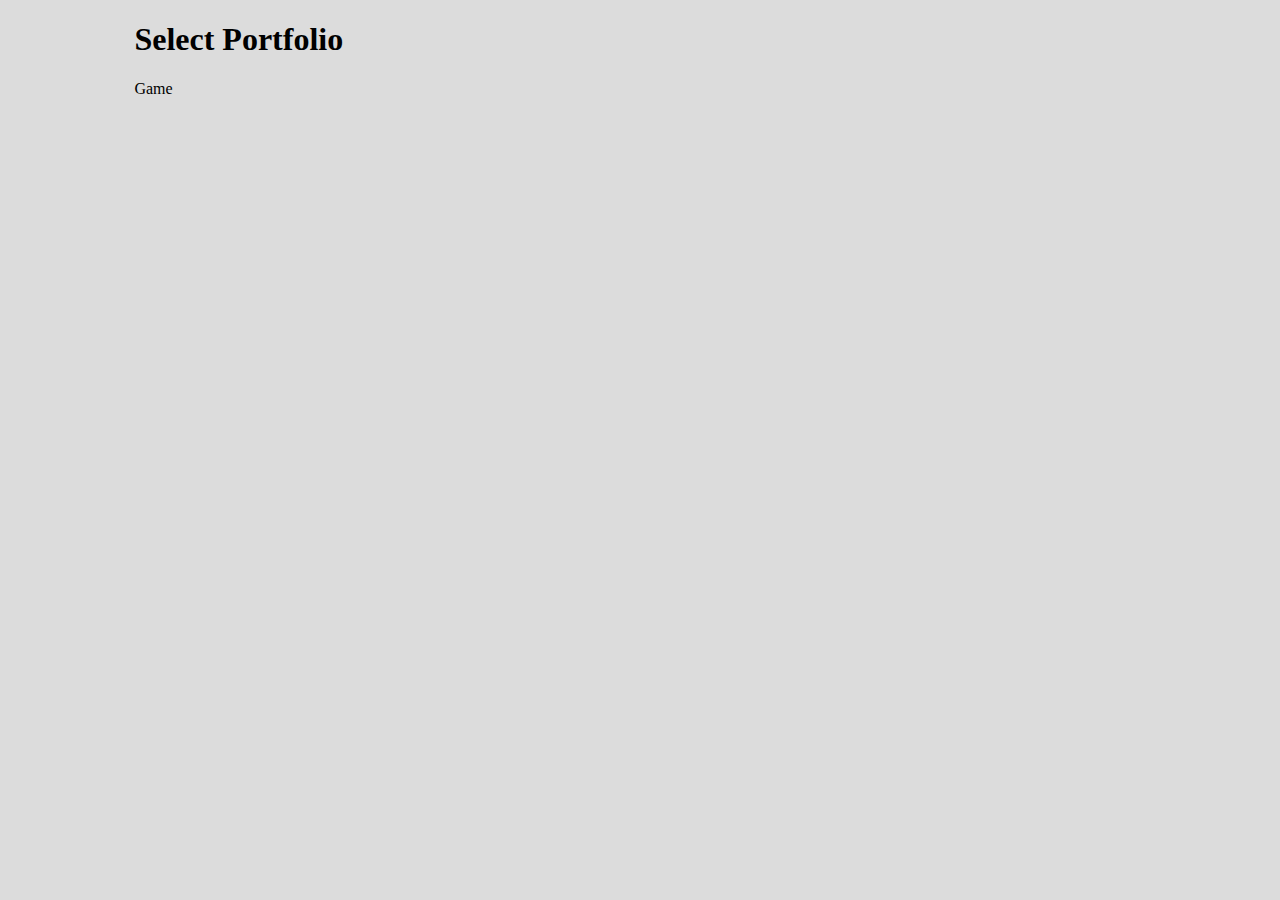
<file: index.html>
<!DOCTYPE html>
<html lang="en">
<head>
    <meta charset="UTF-8">
    <meta name="viewport" content="width=device-width, initial-scale=1.0">
    <link href="indexStyleSheet.css" rel="stylesheet" type="text/css" >
    <title>Title</title>
</head>
    <body>
        <div class="centerContent">
            <h1>Select Portfolio</h1>
        </div>
        <div class="centerContent">
                <div>
                    <a href="gamePortfolio.html">
                        <div class="circle"> 
                        <div class="circleBorder"></div>
                    </div>
                    </a>
                    <p>Game</p>
                </div>
                <!-- <div>
                    <div class="circle"> 
                         <div class="circleBorder"></div>
                    </div>
                    <p>Other</p>
                </div> -->
        </div>
    </body>
</html>
</file>
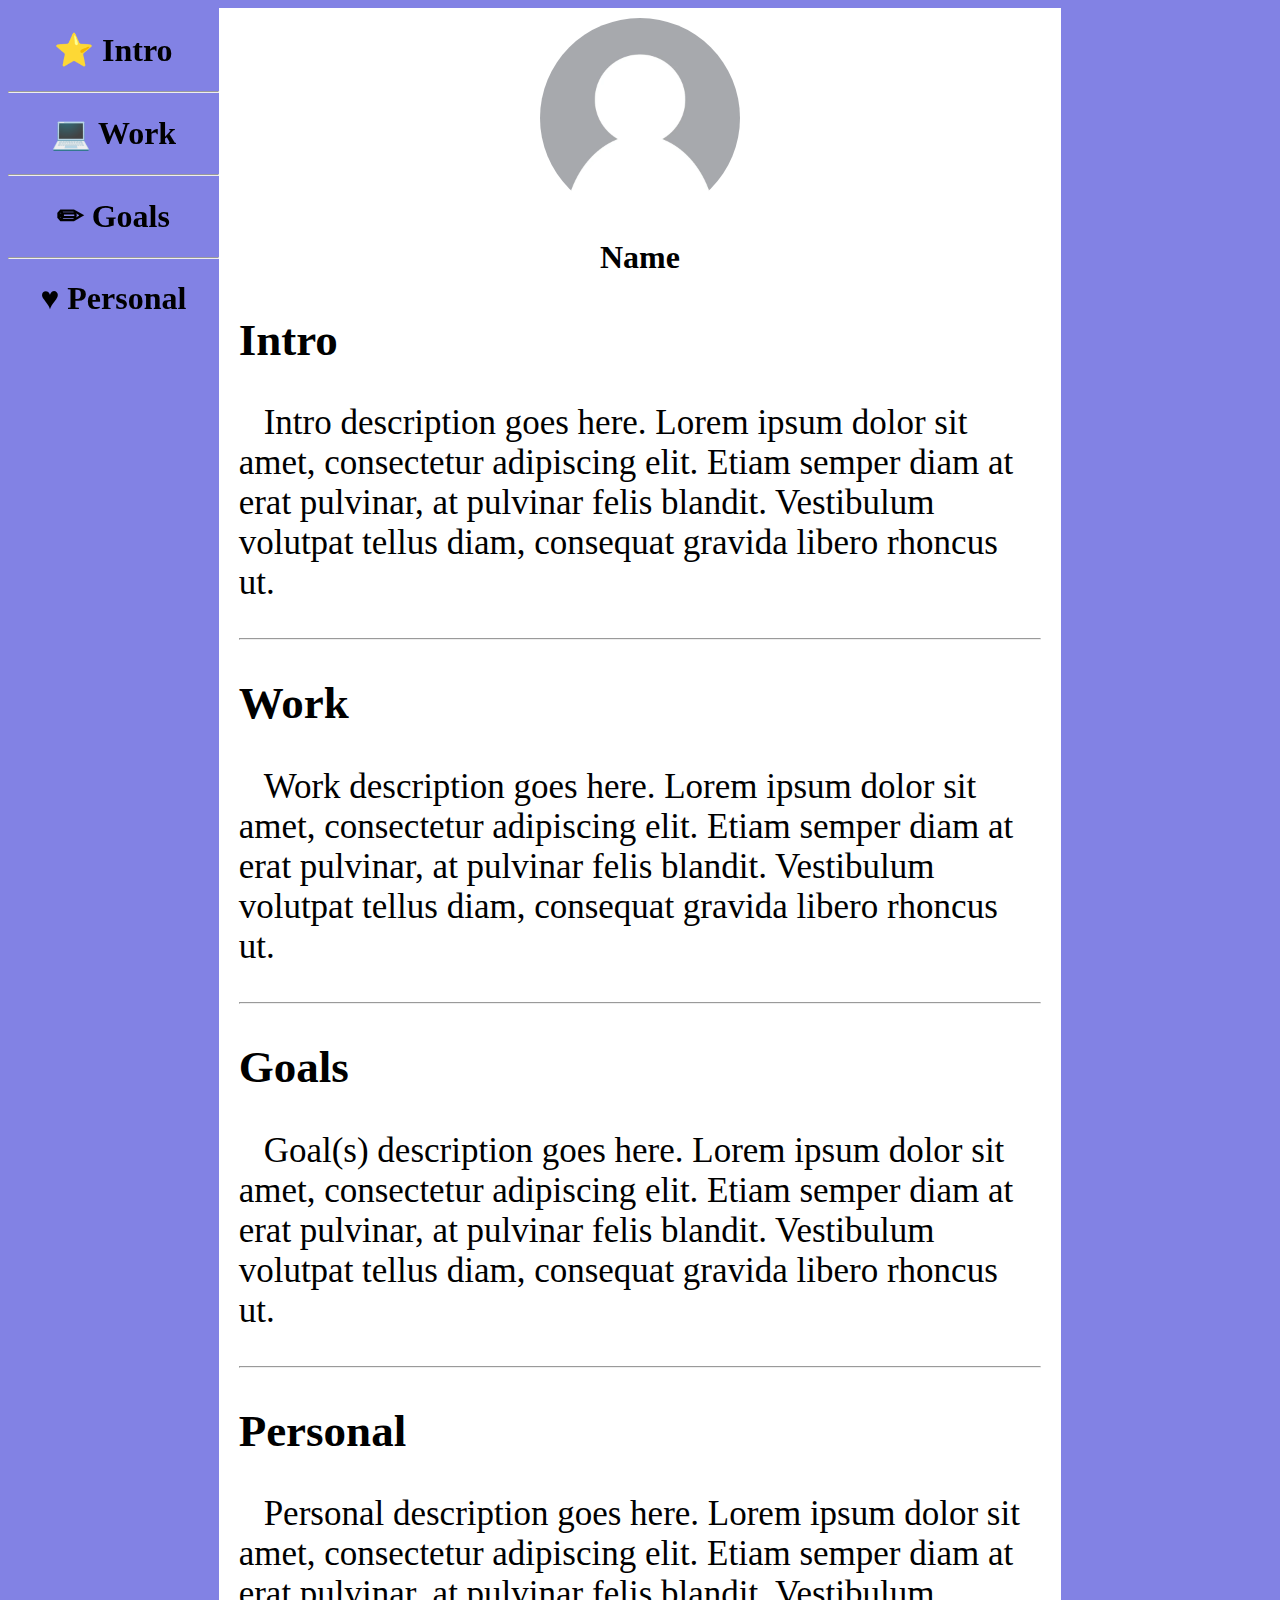
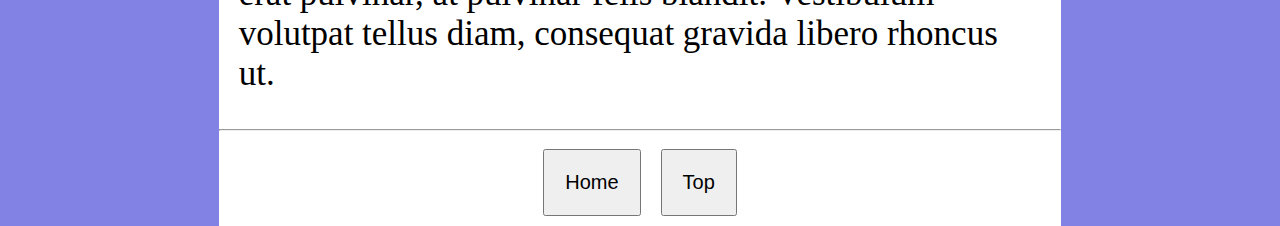
<file: About.html>
<!DOCTYPE html>
<html lang="en">
    <head>
        <meta charset="UTF-8">
        <meta name="viewport" content="width=device-width, initial-scale=1.0">
        <link href="styleBase.css" rel="stylesheet" type="text/css">
        <link href="aboutStyle.css" rel="stylesheet" type="text/css">
        <title>Title</title>
    </head>
    <body>
        <div class="gridContainer">
            <div class="column positionSticky">
                
                <h1><a href="#intro">⭐ Intro</a></h1>
                <hr>
                <h1><a href="#work">💻 Work</a></h1>
                <hr>
                <h1><a href="#goals">✏ Goals</a></h1>
                <hr>
                <h1><a href="#personal">♥ Personal</a></h1>
            </div>
            
            <div class="column containerBackground top">
                <img class="centered-image" src="images/Temp/BlankProfilePic.jpeg" alt="A description of image">
                
                <h1>Name</h1>

                <div class="gap">
                    <h2 id="intro">Intro</h2>
                <p>Intro description goes here. Lorem ipsum dolor sit amet, consectetur adipiscing elit. Etiam semper diam at erat pulvinar, at pulvinar felis blandit. Vestibulum volutpat tellus diam, consequat gravida libero rhoncus ut.</p>

                <hr>

                <h2 id="work">Work</h2>
                <p>Work description goes here. Lorem ipsum dolor sit amet, consectetur adipiscing elit. Etiam semper diam at erat pulvinar, at pulvinar felis blandit. Vestibulum volutpat tellus diam, consequat gravida libero rhoncus ut.</p>

                <hr>

                <h2 id="goals">Goals</h2>
                <p>Goal(s) description goes here. Lorem ipsum dolor sit amet, consectetur adipiscing elit. Etiam semper diam at erat pulvinar, at pulvinar felis blandit. Vestibulum volutpat tellus diam, consequat gravida libero rhoncus ut.</p>

                <hr>

                <h2 id="personal">Personal</h2>
                <p>Personal description goes here. Lorem ipsum dolor sit amet, consectetur adipiscing elit. Etiam semper diam at erat pulvinar, at pulvinar felis blandit. Vestibulum volutpat tellus diam, consequat gravida libero rhoncus ut.</p>
                </div>
                
                <hr>

                <div class="flexCenterContainer">
                    <button> 
                        <a href="gamePortfolio.html" >Home</a>
                    </button>
                    <button> 
                        <a href="#top" >Top</a>
                    </button>
                </div>
                
               
            </div>
            
            <div class="column">
                <!-- Empty -->
            </div>

        </div>

       
       
    </body>
</html>
</file>
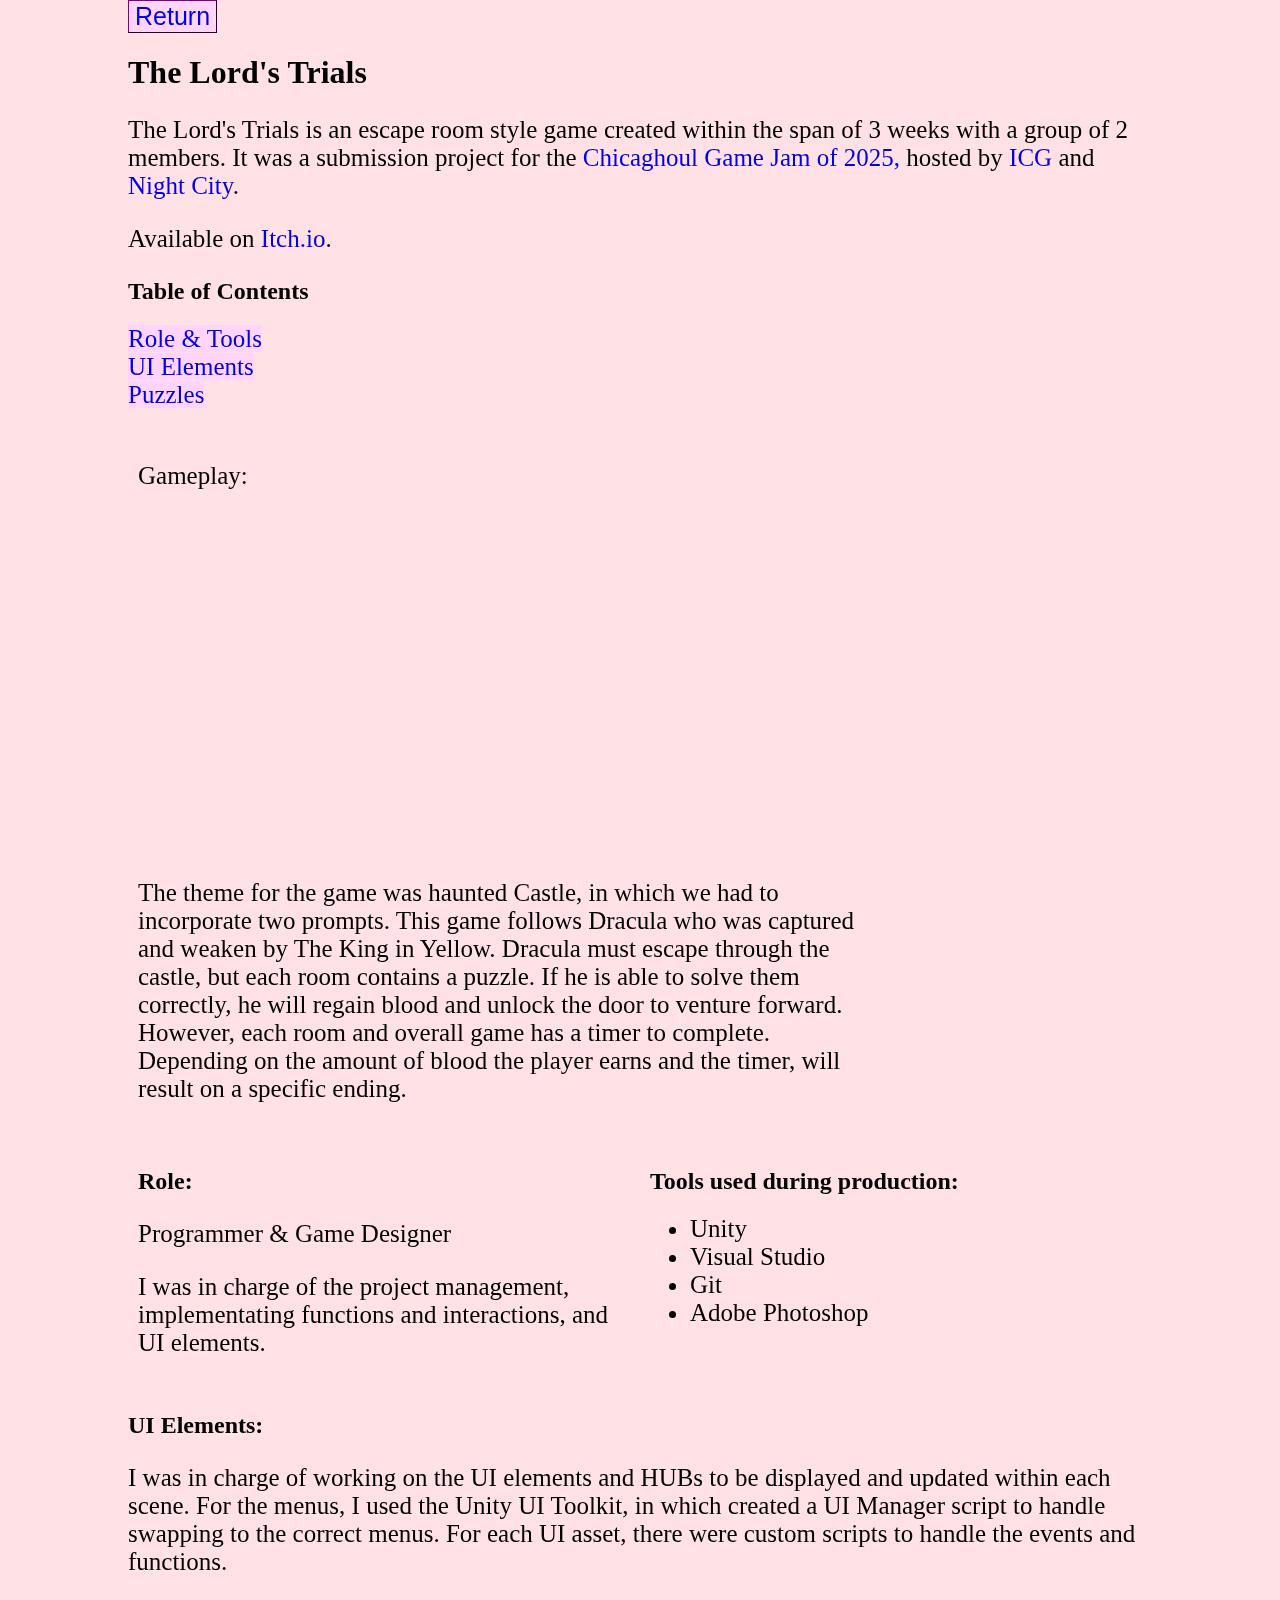
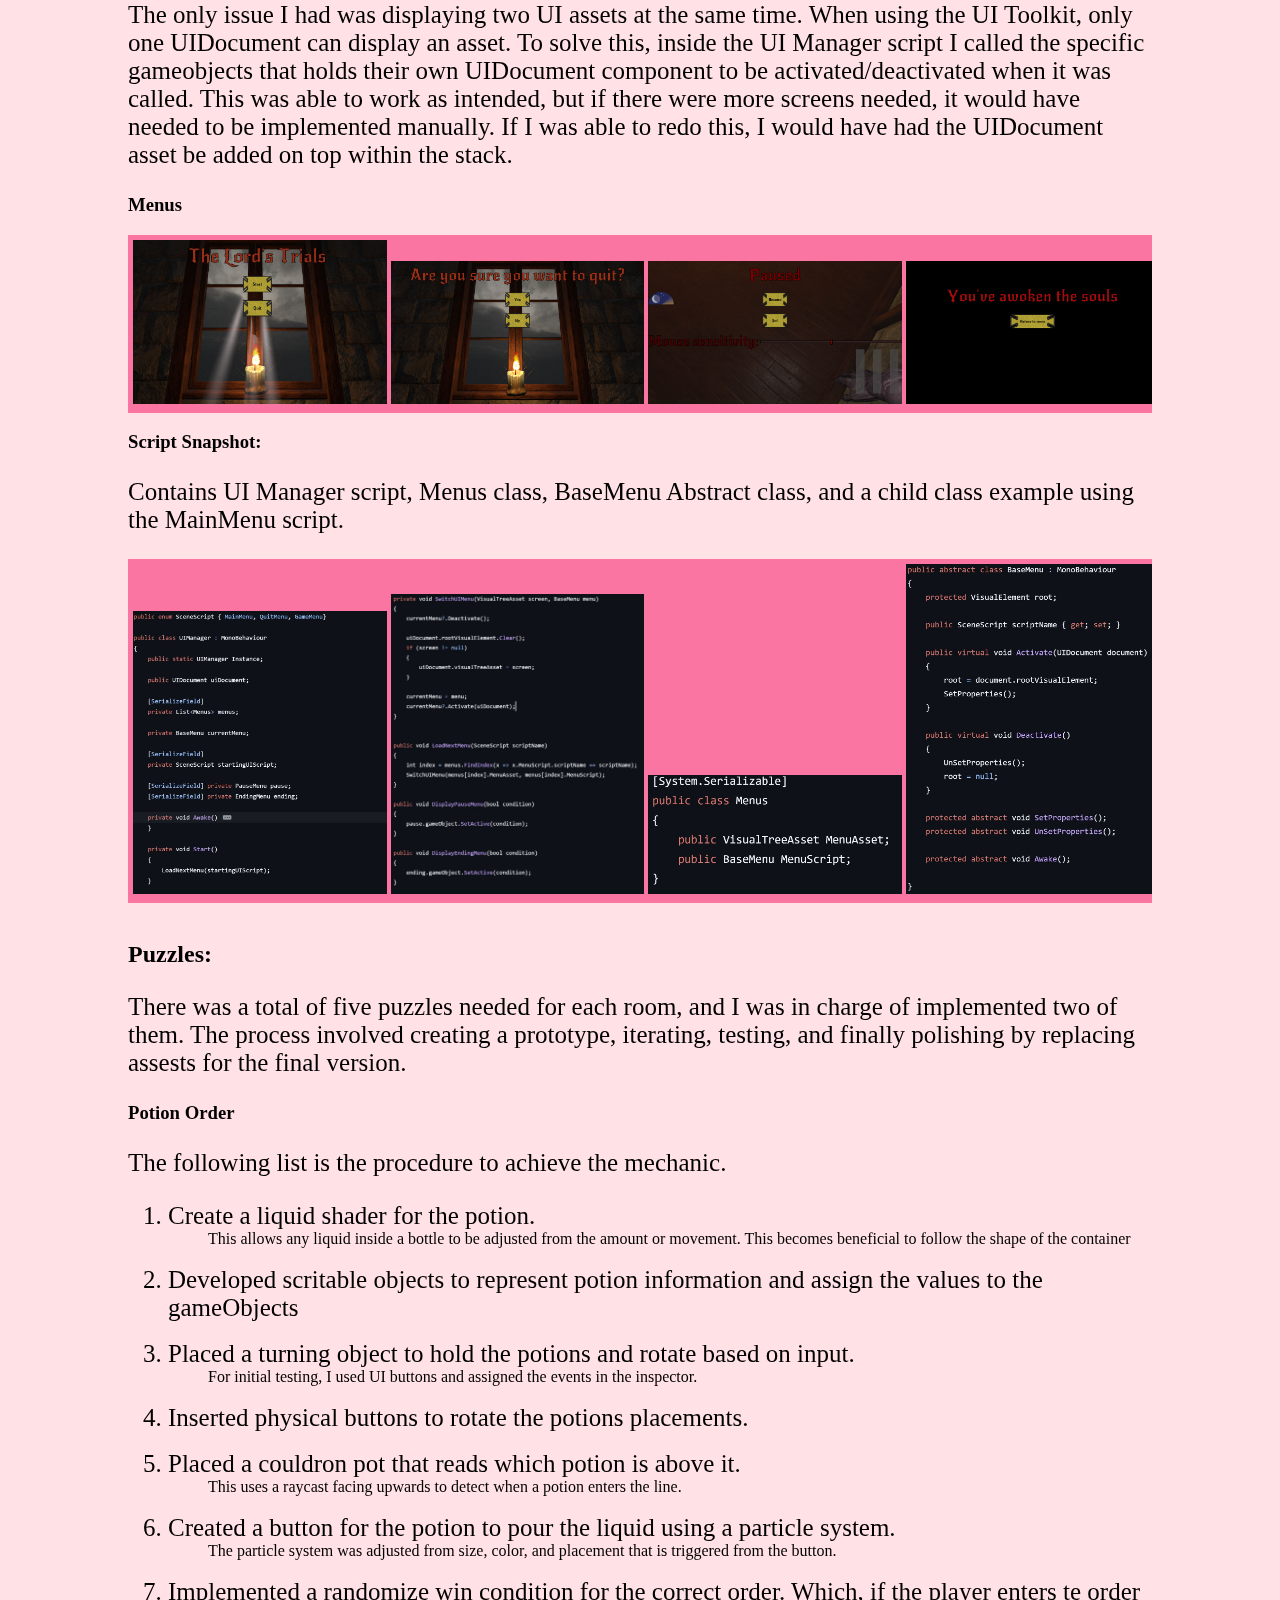
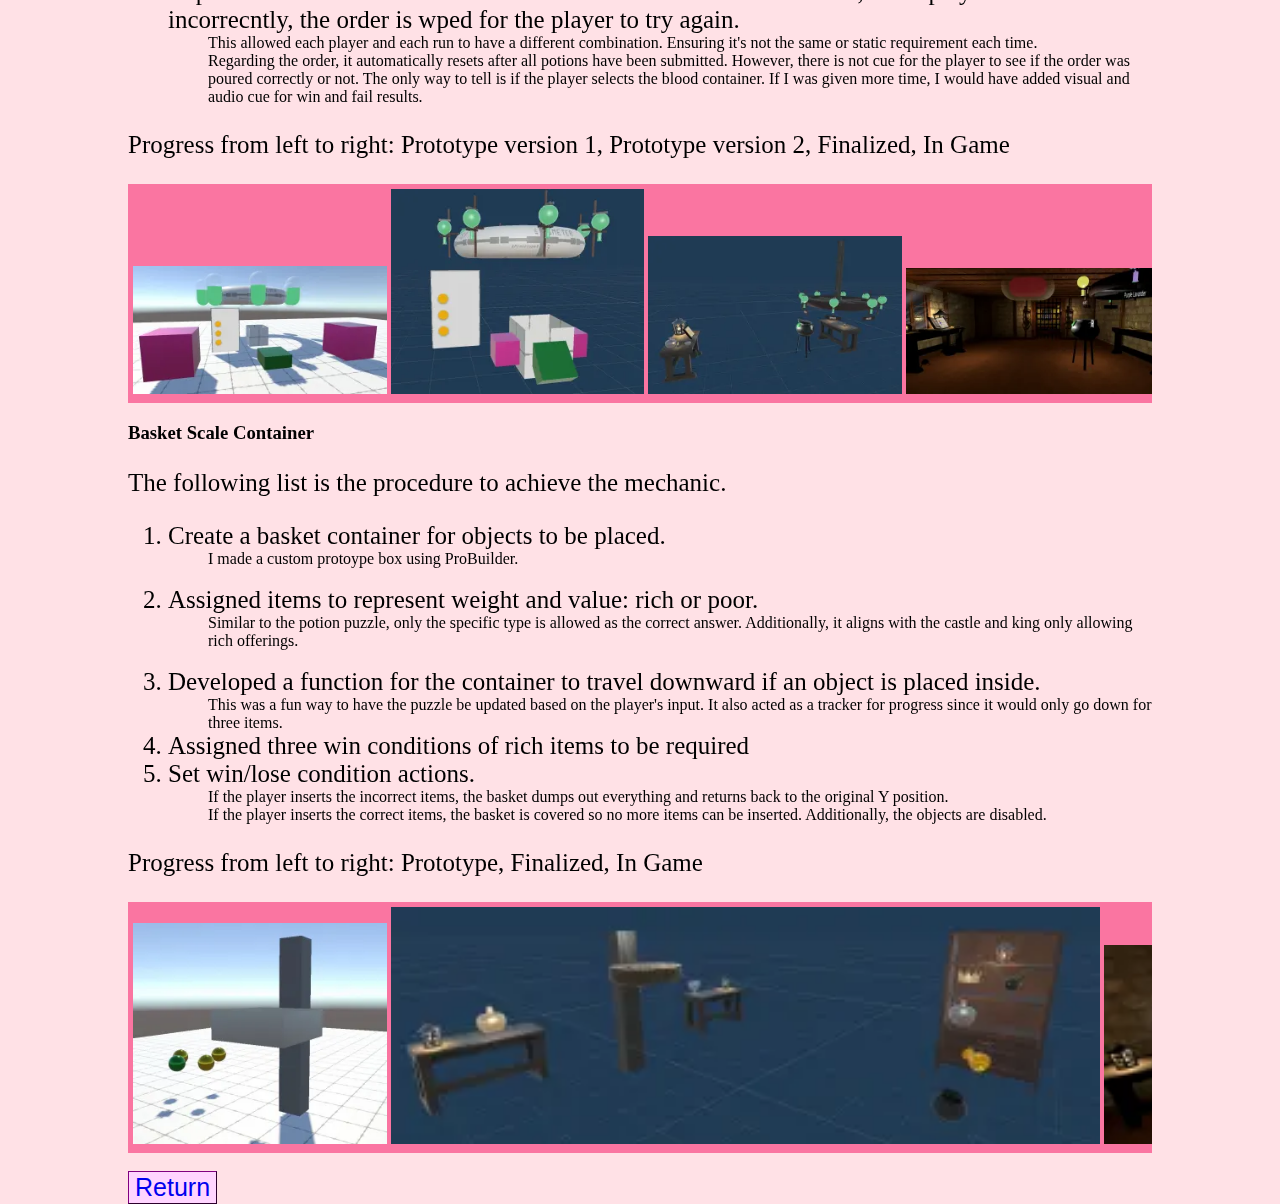
<file: theLordsTrailsPage.html>
<!DOCTYPE html>
<html lang="en">
<head>
    <meta charset="UTF-8">
    <meta name="viewport" content="width=device-width, initial-scale=1.0">
    <link rel="stylesheet" href="styles.css">
    <link rel="stylesheet" href="sections.css">
    <title>The Lord's Trials</title>
</head>
<body class="bodyCenter">
    <button class="returnButton" type="button">
        <a href="index.html" >Return</a> 
    </button>
    
    <h1>The Lord's Trials</h1>
    <p>The Lord's Trials is an escape room style game created within the span of 3 weeks with a group of 2 members. It was a submission project for the <a href="https://itch.io/jam/chicaghoul-2025">Chicaghoul Game Jam of 2025,</a> hosted by <a href="https://www.indiecitygames.org/">ICG</a> and <a href="https://nightcity.games/">Night City</a>. </p>
    <p>Available on <a href="https://celestialqueen1.itch.io/the-lords-trials" target="_blank">Itch.io</a>.</p>

    <h2>Table of Contents</h2>
    <a href="#Section1" class="returnButton">Role & Tools</a>
    <br>
    <a href="#Section2" class="returnButton">UI Elements</a>
    <br>
    <a href="#Section3" class="returnButton">Puzzles</a>
    <br>
    <br>

    <div class="row">
        <div class="column right">
            <p>Gameplay:</p>
            <iframe width="560" height="315" src="https://www.youtube.com/embed/0EYbYPMhmsY?si=Gw1k7L1nkrAnamq3" title="YouTube video player" frameborder="0" allow="accelerometer; autoplay; clipboard-write; encrypted-media; gyroscope; picture-in-picture; web-share" referrerpolicy="strict-origin-when-cross-origin" allowfullscreen></iframe>
        </div>
        <div class="column right">
            <p>The theme for the game was haunted Castle, in which we had to incorporate two prompts. This game follows Dracula who was captured and weaken by The King in Yellow. Dracula must escape through the castle, but each room contains a puzzle. If he is able to solve them correctly, he will regain blood and unlock the door to venture forward. However, each room and overall game has a timer to complete. Depending on the amount of blood the player earns and the timer, will result on a specific ending.</p>
        </div>       
    </div>
    
    
    <div class="row" id="Section1">
        <div class="column half">
            <h2>Role:</h2>
            <p>Programmer & Game Designer</p>
            <p>I was in charge of the project management, implementating functions and interactions, and UI elements.</p>
        </div>
        <div class="column half">
            <h2>Tools used during production:</h2>
            <ul>
                <li>Unity</li>
                <li>Visual Studio</li>
                <li>Git</li>
                <li>Adobe Photoshop</li>
            </ul>
        </div>
    </div>
    
    <h2 class="main" id="Section2" >UI Elements:</h2>
    <p>I was in charge of working on the UI elements and HUBs to be displayed and updated within each scene. For the menus, I used the Unity UI Toolkit, in which created a UI Manager script to handle swapping to the correct menus. For each UI asset, there were custom scripts to handle the events and functions. </p>
    <p>The only issue I had was displaying two UI assets at the same time. When using the UI Toolkit, only one UIDocument can display an asset. To solve this, inside the UI Manager script I called the specific gameobjects that holds their own UIDocument component to be activated/deactivated when it was called. This was able to work as intended, but if there were more screens needed, it would have needed to be implemented manually. If I was able to redo this, I would have had the UIDocument asset be added on top within the stack.</p>
    
    <h3>Menus</h3>
    <div class="scroll-container">
        <img class="smallerImage" 
            src="images/theLordsTrialsUITitle.jpg" 
            alt="An image of a window with a lit candle. The UI displayed the game title: The Lord's Trials, in the top-middle screen. Underneath the title are yellow buttons with the options to start or quit the game." 
        />
        <img class="smallerImage" 
            src="images/theLordsTrialsUIQuitMenu.JPG" 
            alt="Similar to the start menu, it has the title asking the user if they are sure they want to quit the game with two yellow buttons with the response yes and no." 
        />
        <img class="smallerImage" 
            src="images/theLordsTrialsUIPauseMenu.JPG" 
            alt="The pause menu during gameplay with the Paused title, two yellow buttons to resume or quit, and a mouse sensitvity slider." 
        />
        <img class="smallerImage" 
            src="images/theLordsTrialsUIEndingExample.JPG" 
            alt="A black screen that displays one of the bad ending title: You've awoken the souls, and a yellow button that will return the user to the main menu."
        />
        <img class="smallerImage" 
            src="images/theLordsTrialsUIGameplay.JPG" 
            alt="A gameplay moment with the user looking at low jar of blood. There are two UI " 
        />
    </div>

    <h3>Script Snapshot:</h3>
    <p>Contains UI Manager script, Menus class, BaseMenu Abstract class, and a child class example using the MainMenu script.<p>
    <div class="scroll-container">
        
        <img class="smallerImage" 
                src="images/uiScripts/uiManager1.JPG" 
                alt="The first part of the UI manager script with the fields, enum, and start method." 
        />
        <img class="smallerImage" 
                src="images/uiScripts/uiManager2.JPG" 
                alt="The second part of the UI manager script with the methods such as the SwitchUIMenu, LoadNextMenu, DisplayPauseMenu, and DisplayEndingMenu." 
        />
        <img class="smallerImage" 
                src="images/uiScripts/menuClassBase.JPG" 
                alt="A Menus class that holds the Visual Tree Asset and base Menu Script." 
        />
         <img class="smallerImage" 
                src="images/uiScripts/abstractBaseMenu.JPG" 
                alt="An abstract base menu class that allows the scripts to have their respected values and methods to be" 
        />
        <img class="smallerImage " 
                src="images/uiScripts/MainMenuClassExample.JPG" 
                alt="The main menu script that is a child of Base Menu and holds their own functions." 
        />
    </div>
    <br>
    <h2 class="main" id="Section3" > Puzzles:</h2>
    <p>There was a total of five puzzles needed for each room, and I was in charge of implemented two of them. The process involved creating a prototype, iterating, testing, and finally polishing by replacing assests for the final version.</p>
    <h3>Potion Order </h3>
    <p>The following list is the procedure to achieve the mechanic. </p>
    <ol>
        <li>Create a liquid shader for the potion.</li>
            <dd>This allows any liquid inside a bottle to be adjusted from the amount or movement. This becomes beneficial to follow the shape of the container</dd>
        <br>
        <li>Developed scritable objects to represent potion information and assign the values to the gameObjects</li>
        <br>
        <li>Placed a turning object to hold the potions and rotate based on input.</li>
            <dd>For initial testing, I used UI buttons and assigned the events in the inspector. </dd>
        <br>
        <li>Inserted physical buttons to rotate the potions placements.</li>
        <br>
        <li>Placed a couldron pot that reads which potion is above it.</li>
            <dd>This uses a raycast facing upwards to detect when a potion enters the line.</dd>
        <br>
        <li>Created a button for the potion to pour the liquid using a particle system.</li>
            <dd>The particle system was adjusted from size, color, and placement that is triggered from the button.</dd>
        <br>
        <li>Implemented a randomize win condition for the correct order. Which, if the player enters te order incorrecntly, the order is wped for the player to try again.</li>
            <dd>This allowed each player and each run to have a different combination. Ensuring it's not the same or static requirement each time.</dd>
            <dd>Regarding the order, it automatically resets after all potions have been submitted. However, there is not cue for the player to see if the order was poured correctly or not. The only way to tell is if the player selects the blood container. If I was given more time, I would have added visual and audio cue for win and fail results. </dd>
    </ol>
    <p>Progress from left to right: Prototype version 1, Prototype version 2, Finalized, In Game</p>
    <div class="scroll-container">
        
        <img class="smallerImage" 
                src="images/puzzles/potionV1.jpg" 
                alt="" 
        />
        <img class="smallerImage" 
                src="images/puzzles/potionV2.jpg" 
                alt="" 
        />
        <img class="smallerImage" 
                src="images/puzzles/potionV3.jpg" 
                alt="" 
        />
         <img class="smallerImage" 
                src="images/puzzles/potionV4.jpg" 
                alt="" 
        />
    </div>
    
    <h3>Basket Scale Container </h3>
    <p>The following list is the procedure to achieve the mechanic. </p>
    <ol>
        <li>Create a basket container for objects to be placed.</li>
            <dd>I made a custom protoype box using ProBuilder.</dd>
        <br>
        <li>Assigned items to represent weight and value: rich or poor.</li>
            <dd>Similar to the potion puzzle, only the specific type is allowed as the correct answer. Additionally, it aligns with the castle and king only allowing rich offerings.</dd>
        <br>
        <li>Developed a function for the container to travel downward if an object is placed inside.</li>
            <dd>This was a fun way to have the puzzle be updated based on the player's input. It also acted as a tracker for progress since it would only go down for three items.</dd>
        <li>Assigned three win conditions of rich items to be required</li>
        <li>Set win/lose condition actions.</li>
            <dd>If the player inserts the incorrect items, the basket dumps out everything and returns back to the original Y position. </dd>
            <dd>If the player inserts the correct items, the basket is covered so no more items can be inserted. Additionally, the objects are disabled. </dd>
    </ol>

    <p>Progress from left to right: Prototype, Finalized, In Game</p>
    <div class="scroll-container">
        
        <img class="smallerImage" 
                src="images/puzzles/basketV1.jpg" 
                alt="" 
        />
        <img 
                src="images/puzzles/basketV2.jpg" 
                alt="" 
                width="70%"
                height="70%"
        />
        <img
                src="images/puzzles/basketV3.jpg" 
                alt="" 
                width="70%"
                height="70%"
        />
    </div>

    <br>
    <button class="returnButton" type="button">
        <a href="index.html" >Return</a> 
    </button>
</body>
</html>
</file>
<file: indexStyleSheet.css>
html {
    width: 100%;
    height: 100%;
    background-color: gainsboro; /*Temp color*/
}

.centerContent {
    width: 80%;
    margin: auto;
}
</file>
<file: styleBase.css>
html {
    width: 100%;
    height: 100%;
    scroll-behavior: smooth;
    background-color: gainsboro; /*Temp color*/
}

.flexCenterContainer {
    display: flex;
    justify-content: center;
    align-items: center;
}

.positionSticky {
    position: sticky;
    top: 10px;
    align-self: start
}

a, a:visited, a:hover, a:active {
  color: inherit;
  text-decoration: none;
}


button {
    margin: 10px 10px 10px 10px;
}
</file>
<file: aboutStyle.css>
html {
    background-color: rgb(130, 130, 228)
}

.centered-image {
    border-radius: 50%;
    width: auto;
    height: 200px;
    display: block;
    margin: 10px auto;
}

h1 {
    text-align: center;
}

h2 {
    font-size: 45px;
}

p {
    text-indent: 25px;
    font-size: 35px;
}

button {
   font-size: 20px;
   padding: 20px 20px;
}

.gap {
    margin: 20px 20px;
}

.containerBackground {
    background-color: white;
}

.gridContainer {
    display: grid;
    grid-template-columns: 2fr 8fr 2fr;
    max-width: 100%;
    margin: 0 auto;
   
}

.column {
    min-width: 0; 
}

@media (max-width: 600px) {
  .gridContainer {
    grid-template-columns: repeat(auto-fit, minmax(250px, 1fr));
  }

}
</file>
<file: styles.css>
html {
  height: 100%;
  width: 100%;
  background-color: rgb(255, 225, 230);
   scroll-behavior: smooth;
   
}

p, li {
    font-size: 25px;
}

a {
    text-decoration: none;
}

* {
  box-sizing: border-box;
}

.bodyCenter {
    width: 80%;
    margin: auto;
}

.smallText {
    font-size: 14px;
}

.mediumText {
    font-size: 30px;
}

.returnButton {
    background-color: rgb(255, 213, 255);
    border-color: purple;
    border-width: thin;
    text-decoration: none;
    font-size: 25px;
}


.profile {
    width: 50%;
    height: 50%;
}

.column {
    float: left;
    padding: 10px;
}

.half {
    width: 50%;
}

.short {
    width: 45%;
}

.third {
    width: 33.33%;
    padding: 10px;
}

.sidePanel {
    background-color: rgb(250, 117, 161);
}

.left {
    width: 25%;
}

.right {
    width: 75%;
}

.smallImage {
    width: 60%;
    height: 60%;
}

.contentSize {
    width: 30%;
}

.contentImg {
    width: 85%;
    height: 85%;
}

.row:after {
    content: "";
    display: table;
    clear: both;
}

.scroll-container {
  background-color: rgb(250, 117, 161);
  overflow: auto;
  white-space: nowrap;
  padding: 5px;
}

.scroll-item {
  display: inline-block;
  text-align: center;
  margin-right: 12px;
  vertical-align: top;
}

.smallerImage {
    width: 25%;
    height: 25%;

}

@media screen and (max-width: 600px) {
    .column {
        width: 100%;
    }
    .scroll-container {
        width: 100%;
    }
}
</file>
<file: sections.css>
#Section1 {
    background-color: transparent;
}

#Section2 {
    background-color: transparent;
}

#Section3 {
    background-color: transparent;
}

#Section4 {
    background-color: transparent;
}
</file>
